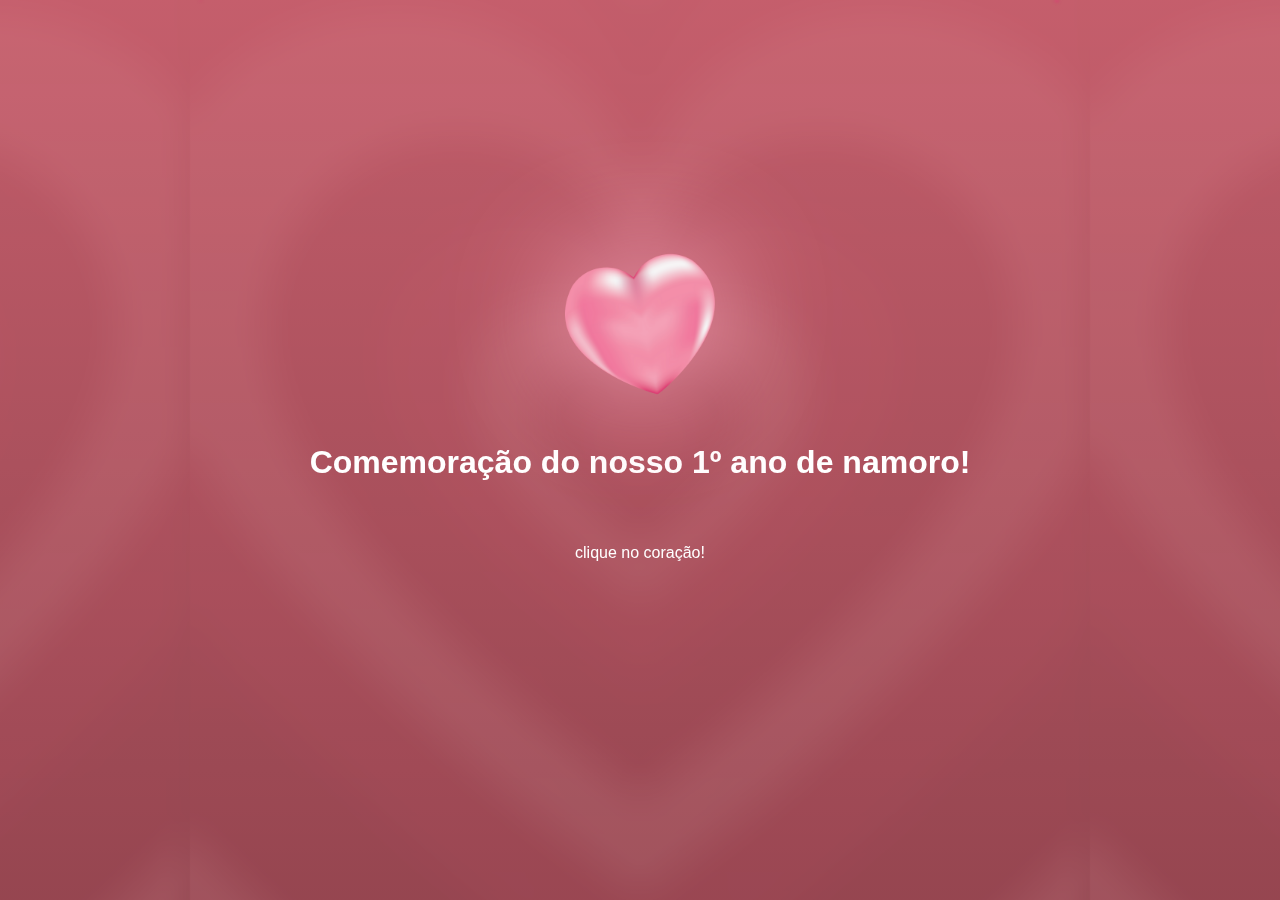
<file: 2107/index.html>
<!DOCTYPE html>
<html lang="en">

<head>
    <meta charset="UTF-8">
    <meta name="viewport" content="width=device-width, initial-scale=1.0">
    <title>Presente 💖</title>
    <link rel="shortcut icon" href="assets/fvicon.png" type="image/x-icon">
    <link rel="stylesheet" href="styles/style.css">
    <link rel="stylesheet" href="styles/animations.css">
    <link rel="preconnect" href="https://fonts.googleapis.com">
    <link rel="preconnect" href="https://fonts.gstatic.com" crossorigin>
    <link href="https://fonts.googleapis.com/css2?family=Dongle&family=Lobster&display=swap" rel="stylesheet">

    <style>
        body {

            height: 90vh;
            gap: 5vh;
            color: white;
            font-weight: 100;
            font-style: normal;

        }

        .flex {
            display: flex;
            align-items: center;
            justify-content: center;
            flex-direction: column;
        }

        button {
            transition: 0.1s;
            cursor: pointer;
            border-radius: 10px;
            color: white;
            border: none;
            background-color: rgba(255, 255, 255, 0.253);
            padding: 1vh;
            font-size: 5vh;
        }

        span {
            font-size: 40vw;
            text-shadow: 0 0 2vw #ffffff, 0 0 1vw #ffffff;
        }

        img {
            width: 50%;
            filter: drop-shadow(0 0 5vw #ffabc4);
        }

        h1 {
            width: 80%;
            text-align: center;
        }

        button:hover {
            transition: 0.3s;
            transform: scale(1.1);
        }

        button:active {
            background-color: rgba(255, 255, 255, 0.649);
        }

        #gift-box {
            width: 150px;
            cursor: pointer;
            transition: transform 0.2s ease-in-out;
        }

        #gift-box:hover {
            transform: scale(1.1);
        }

        .gift-pop {
            animation: gift-pop-animation 0.4s ease-out;
        }

        @keyframes gift-pop-animation {
            0% {
                transform: scale(1.1);
                /* Começa um pouco maior por causa do hover */
            }

            50% {
                transform: scale(1.25) translateY(-15px);
                /* Pula e aumenta de tamanho */
            }

            100% {
                transform: scale(1.1);
                /* Volta ao estado do hover */
            }
        }

        .particle {
            position: absolute;
            background-color: #ffffff;
            /* Cor de brilho/estrela */
            border-radius: 50%;
            pointer-events: none;
            z-index: 10;
            animation: fly-out 0.7s ease-out forwards; 
            z-index: 101; /* Garante que as partículas fiquem sobre o flash */
        }

        @keyframes fly-out {
            from {
                opacity: 1;
                transform: scale(1);
            }

            to {
                opacity: 0;
                transform: scale(0) translate(var(--x), var(--y));
            }
        }

        .fade-out {
            animation: fadeOut 1s forwards;
        }

        @keyframes fadeOut {
            from {
                opacity: 1;
            }

            to {
                opacity: 0;
                visibility: hidden;
            }
        }

        .screen-flash {
            position: fixed;
            top: 0;
            left: 0;
            width: 100%;
            height: 100%;
            background-color: white;
            z-index: 100; /* Acima de tudo, exceto as partículas */
            pointer-events: none;
            animation: flash-animation 0.4s ease-out;
        }

        @keyframes flash-animation {
            0% { opacity: 0; }
            50% { opacity: 0.25; } /* Pico do brilho */
            100% { opacity: 0; }
            }
        }
    </style>
</head>

<body class="flex">
    <!-- DIV PARA EMOJIS FUNCIONAREM SEMPRE -->
    <div id="emoji-container"></div>
    <!--  -->
    <img src="assets/heart.png" alt="Presente em forma de coração" id="gift-box">
    <h1>Comemoração do nosso 1º ano de namoro!</h1>
    <p style="margin-top: 2vh;" id="click-counter">clique no coração!</p>
    <script>
        function createEmoji() {
            const emoji = document.createElement('div');
            emoji.classList.add('emoji');
            emoji.innerText = '💗';

            const container = document.getElementById('emoji-container');
            container.appendChild(emoji);

            const size = Math.random() * 40 + 20;
            emoji.style.left = Math.random() * window.innerWidth + 'px';
            emoji.style.fontSize = size + 'px';
            emoji.style.animationDuration = Math.random() * 5 + 2 + 's';

            setTimeout(() => emoji.remove(), 10000);
        }
        setInterval(createEmoji, 300);

        const gift = document.getElementById('gift-box');
        const counterText = document.getElementById('click-counter');
        let clickCount = 0;
        const clicksNeeded = 3;

        function createParticles() {
            const giftBox = gift.getBoundingClientRect();
            const centerX = giftBox.left + giftBox.width / 2;
            const centerY = giftBox.top + giftBox.height / 2;

            for (let i = 0; i < 20; i++) { // Cria 20 partículas
                const particle = document.createElement('div');
                particle.classList.add('particle');
                document.body.appendChild(particle);

                const size = Math.random() * 8 + 4; // Tamanho da partícula: 4px a 12px
                particle.style.width = `${size}px`;
                particle.style.height = `${size}px`;
                particle.style.left = `${centerX}px`;
                particle.style.top = `${centerY}px`;

                // Direção e distância aleatórias para a partícula
                const angle = Math.random() * 360;
                const distance = Math.random() * 80 + 50;
                const x = Math.cos(angle * (Math.PI / 180)) * distance;
                const y = Math.sin(angle * (Math.PI / 180)) * distance;

                particle.style.setProperty('--x', `${x}px`);
                particle.style.setProperty('--y', `${y}px`);

                // Remove a partícula após a animação
                setTimeout(() => {
                    particle.remove();
                }, 700); // Mesma duração da animação fly-out
            }
        }

        gift.addEventListener('click', (event) => {
            if (clickCount >= clicksNeeded) {
                return; // Impede mais cliques durante a transição
            }

            clickCount++;
            const clicksRemaining = clicksNeeded - clickCount;

            // Força o reinício da animação
            gift.classList.remove('gift-pop');
            void gift.offsetWidth;
            gift.classList.add('gift-pop');

            createParticles();

            // Adiciona o efeito de flash na tela
            const flash = document.createElement('div');
            flash.classList.add('screen-flash');
            document.body.appendChild(flash);
            setTimeout(() => flash.remove(), 400); // Remove o flash após a animação

            if (clicksRemaining > 0) {
                counterText.textContent = `Mais ${clicksRemaining} clique${clicksRemaining > 1 ? 's' : ''}!`;
            } else {
                counterText.textContent = 'Abrindo o presente...';
            }
            counterText.style.opacity = '1';

            if (clickCount >= clicksNeeded) {
                setTimeout(() => { // Espera a animação de clique terminar
                    document.body.classList.add('fade-out');
                }, 500);
                setTimeout(() => { // Redireciona durante o fade-out
                    window.location.href = 'home/';
                }, 1000); // Duração do fade-out é 1s
            }
        });

        gift.addEventListener('animationend', () => {
            gift.classList.remove('gift-pop');
        });
    </script>
</body>

</html>
</file>
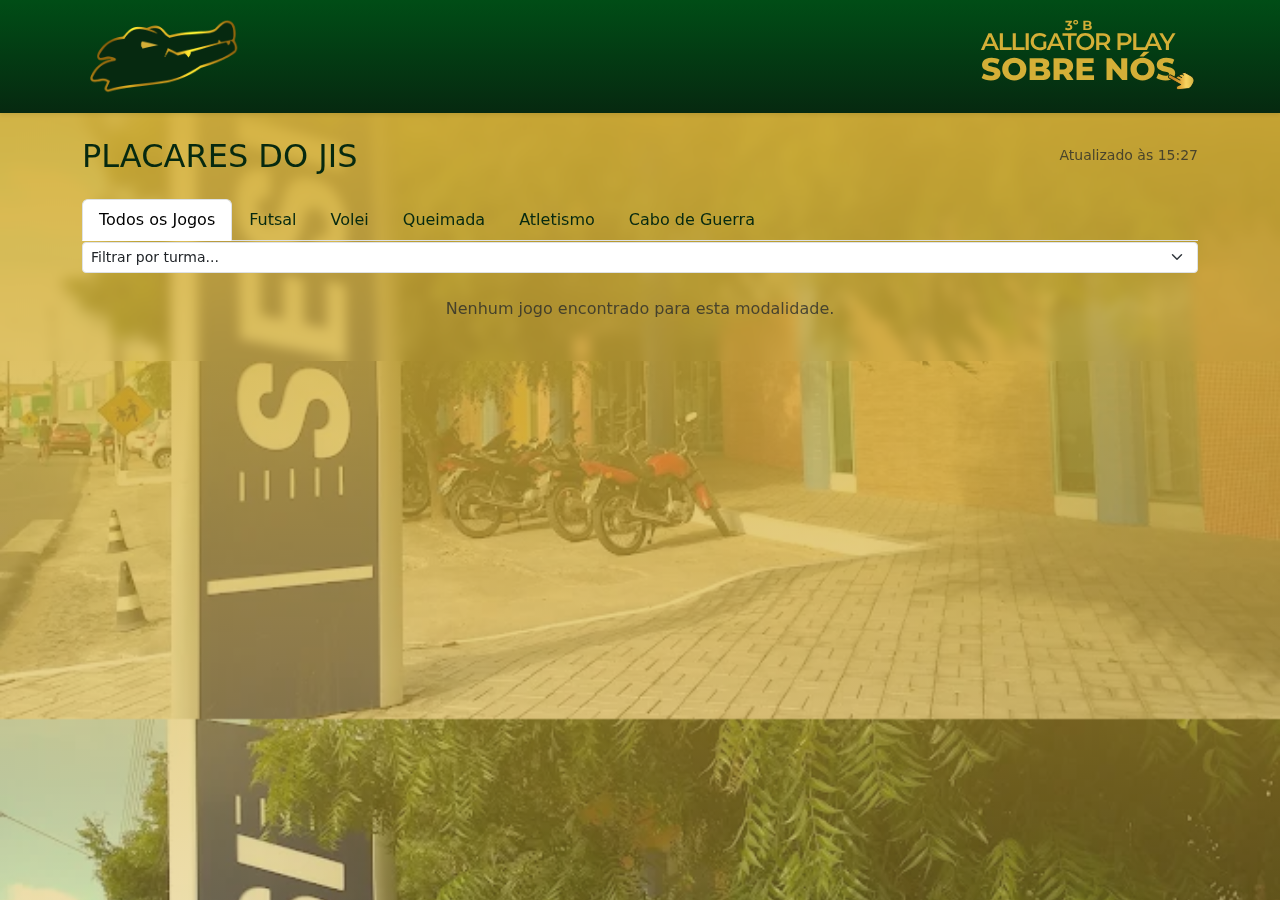
<file: alligator-play/index.html>
<!DOCTYPE html>
<html lang="pt-br">

<head>
    <meta charset="UTF-8">
    <meta name="viewport" content="width=device-width, initial-scale=1.0">
    <title>AlligatorPlay - PLACARES DO JIS</title>

    <link href="https://cdn.jsdelivr.net/npm/bootstrap@5.3.3/dist/css/bootstrap.min.css" rel="stylesheet">
    <link rel="shortcut icon" href="assets/img/croc.png" type="image/x-icon">
    <link rel="stylesheet" href="assets/css/style.css">
</head>

<body>

    <nav class="navbar navbar-dark bg-primary shadow-sm">
        <div class="container">
            <img style="height: 100%;" class="croc" src="assets/img/croc.png" alt="">
            <a href="sobre-nos.html"><img style="height: 100%;" class="about" src="assets/img/about.svg" alt=""></a>
        </div>
    </nav>

    <main class="container py-4 flex-grow-1 ">
        <div class="d-flex justify-content-between align-items-center mb-4 flex-wrap">
            <h1 class="h2 mb-0">PLACARES DO JIS</h1>

            <div id="last-updated" class="text-muted small mt-2 mt-md-0 ms-md-auto"></div>
        </div>

        <ul class="nav nav-tabs  d-none d-md-flex" id="modalidades-tab" role="tablist">
            <li class="nav-item" role="presentation">
                <button class="nav-link active" data-modalidade="todos" type="button">Todos os Jogos</button>
            </li>
            <li class="nav-item" role="presentation">
                <button class="nav-link" data-modalidade="futsal" type="button">Futsal</button>
            </li>
            <li class="nav-item" role="presentation">
                <button class="nav-link" data-modalidade="volei" type="button">Volei</button>
            </li>
            <li class="nav-item" role="presentation">
                <button class="nav-link" data-modalidade="queimada" type="button">Queimada</button>
            </li>
            <li class="nav-item" role="presentation">
                <button class="nav-link" data-modalidade="atletismo" type="button">Atletismo</button>
            </li>
            <li class="nav-item" role="presentation">
                <button class="nav-link" data-modalidade="cabo_de_guerra" type="button">Cabo de Guerra</button>
            </li>
        </ul>
        <div id="last-updated" class="text-muted small"></div>
        <div class="d-md-none">
            <label for="modalidades-select" class="form-label">Selecione a modalidade:</label>
            <select class="form-select" id="modalidades-select">
                <option value="todos" selected>Todos os Jogos</option>
                <option value="futsal">Futsal</option>
                <option value="volei">Voleibol</option>
                <option value="queimada">Queimada</option>
                <option value="atletismo">Atletismo</option>
                <option value="cabo_de_guerra">Cabo de Guerra</option>
            </select>
        </div>
        <select class="form-select form-select-sm" id="turma-filter-select">
            <option value="todas" selected>Filtrar por turma...</option>
        </select>
        


        <div id="cards-container" class="row g-4 pt-4">
        </div>
    </main>

    <script src="https://cdn.jsdelivr.net/npm/bootstrap@5.3.3/dist/js/bootstrap.bundle.min.js"></script>
    <script type="module" src="assets/js/main.js"></script>

</body>

</html>
</file>
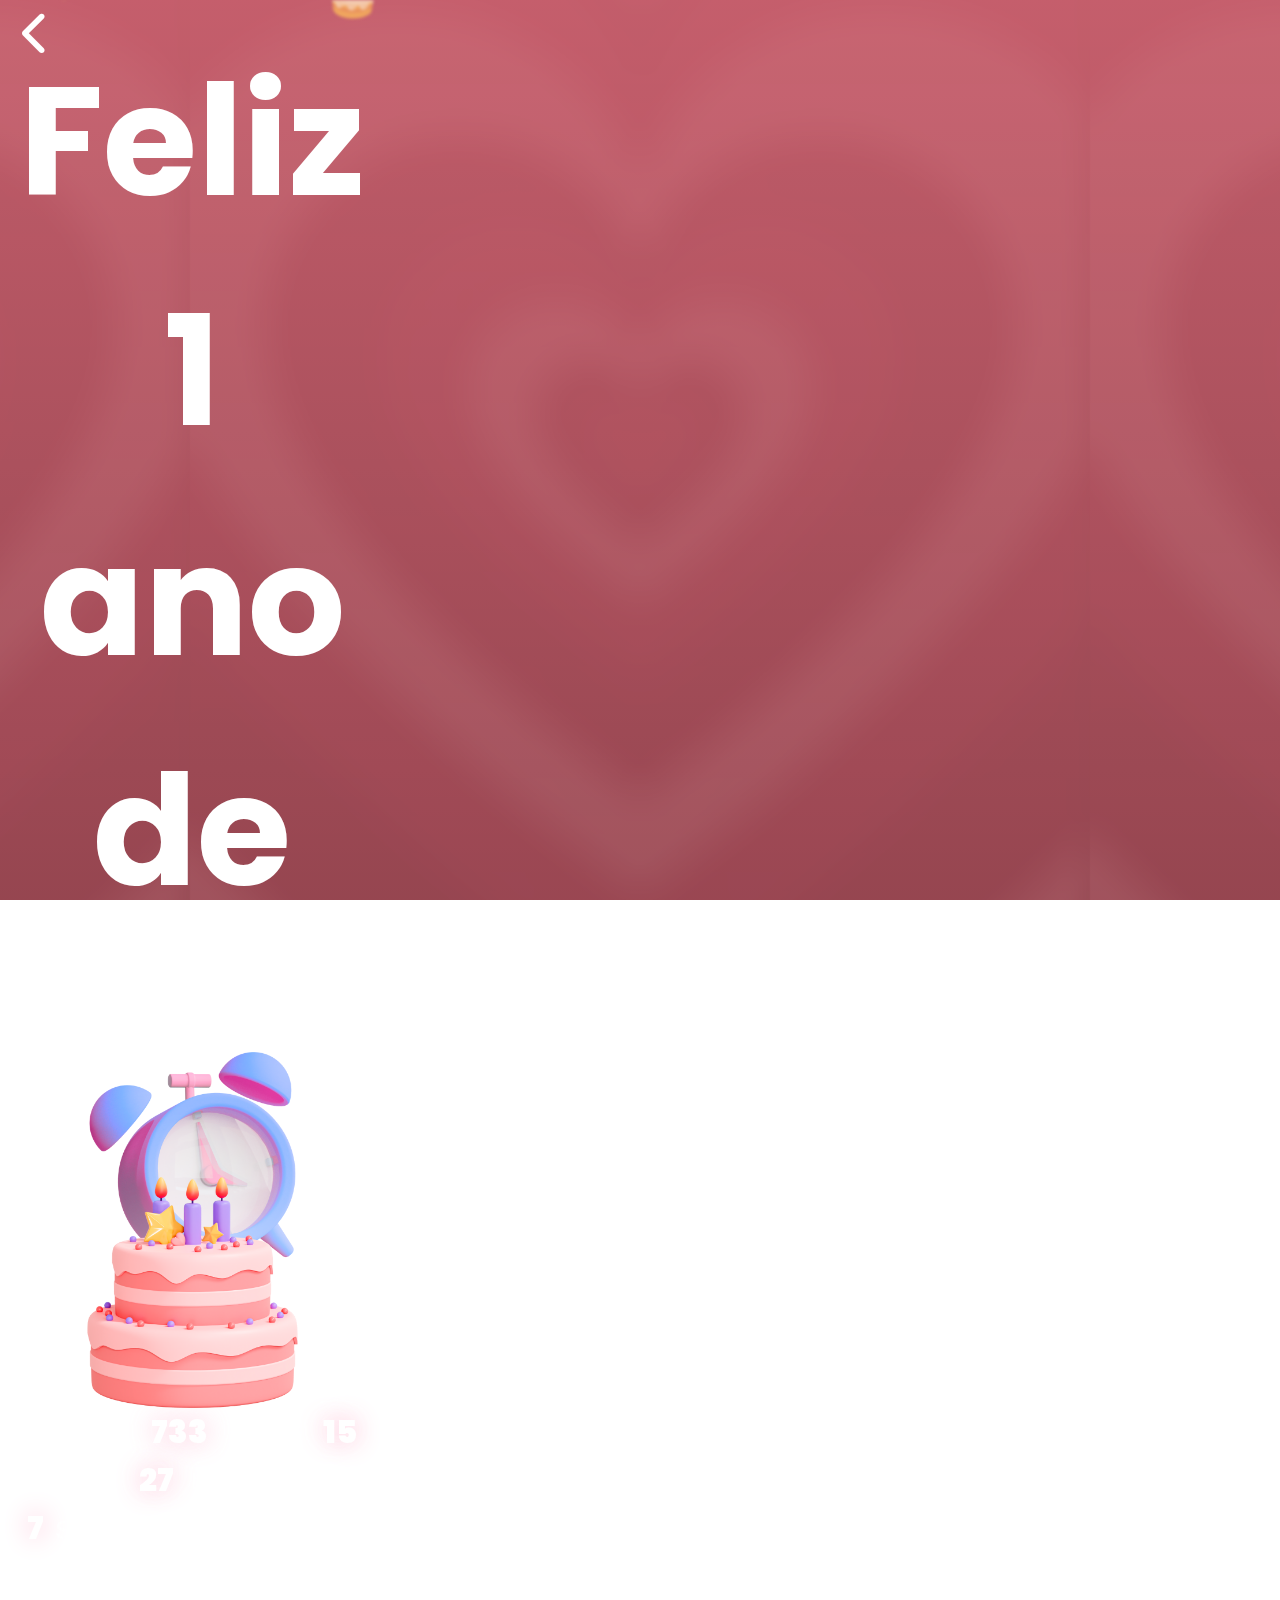
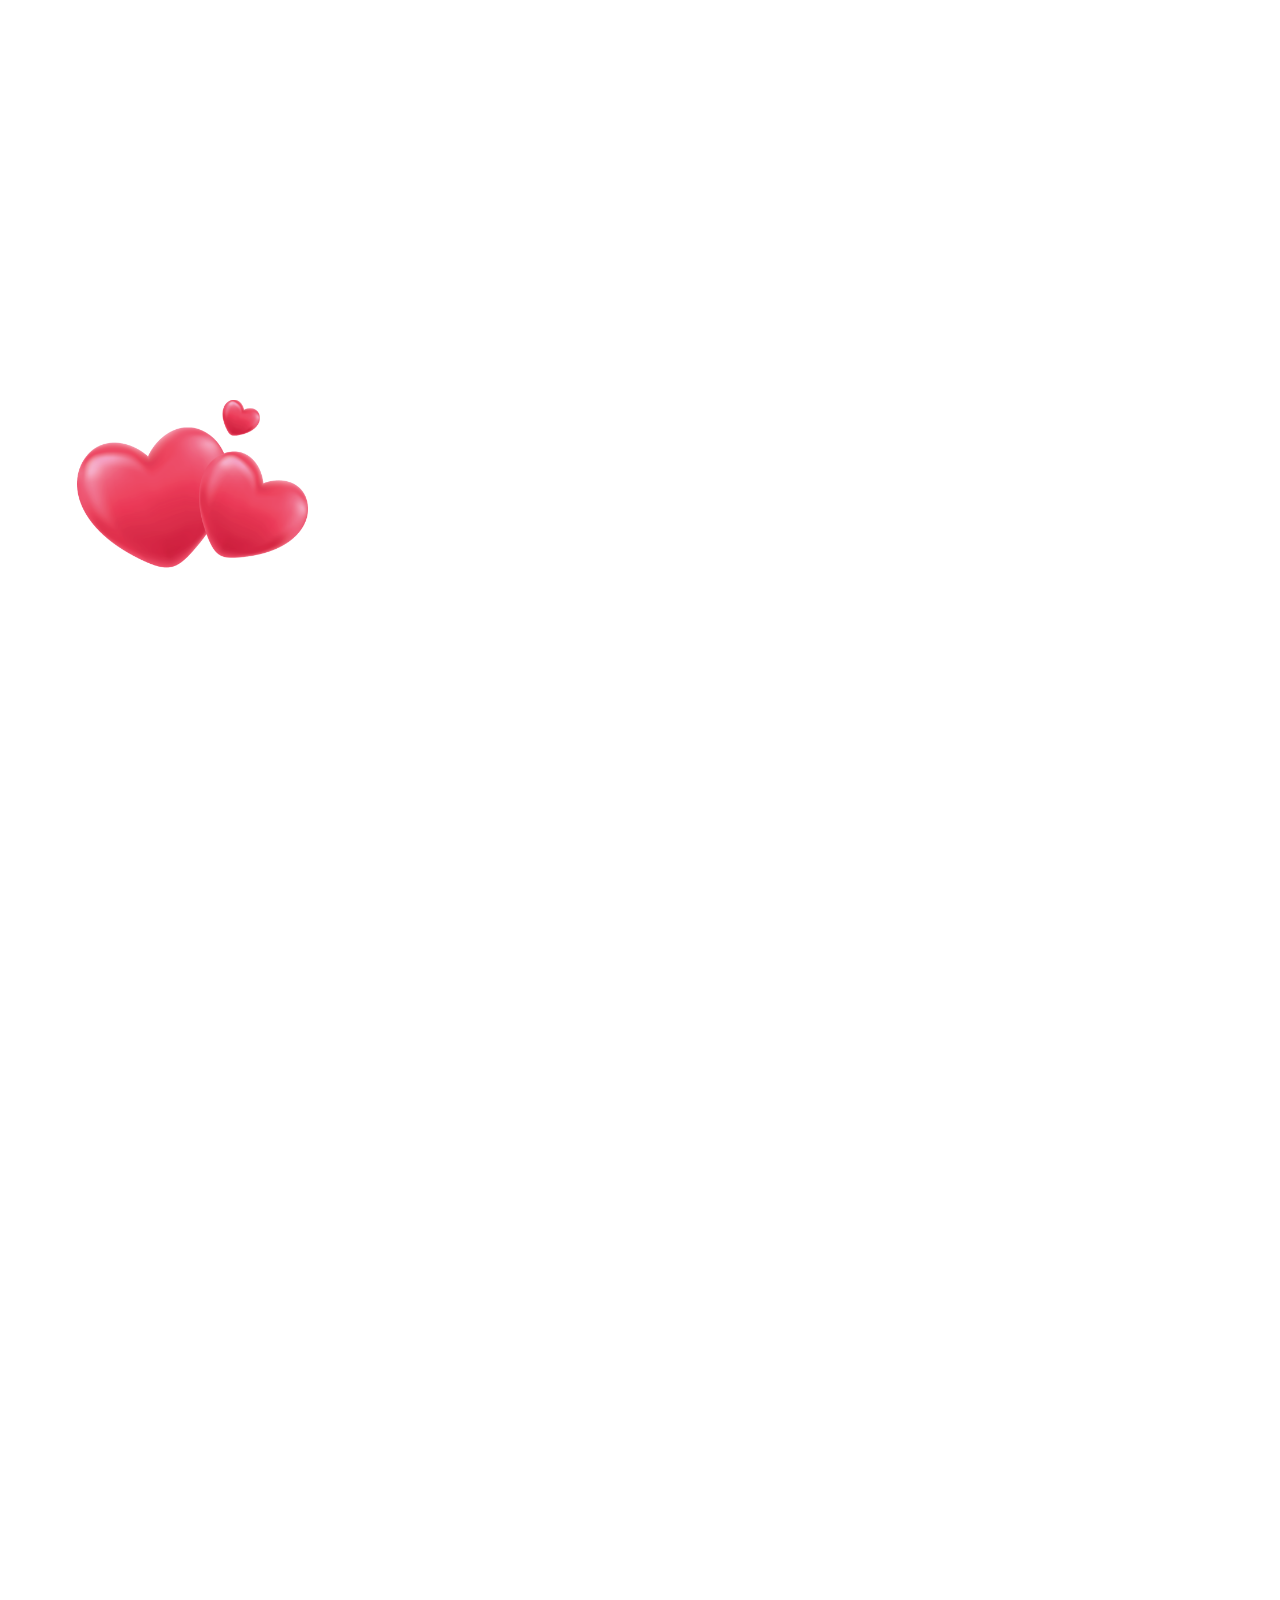
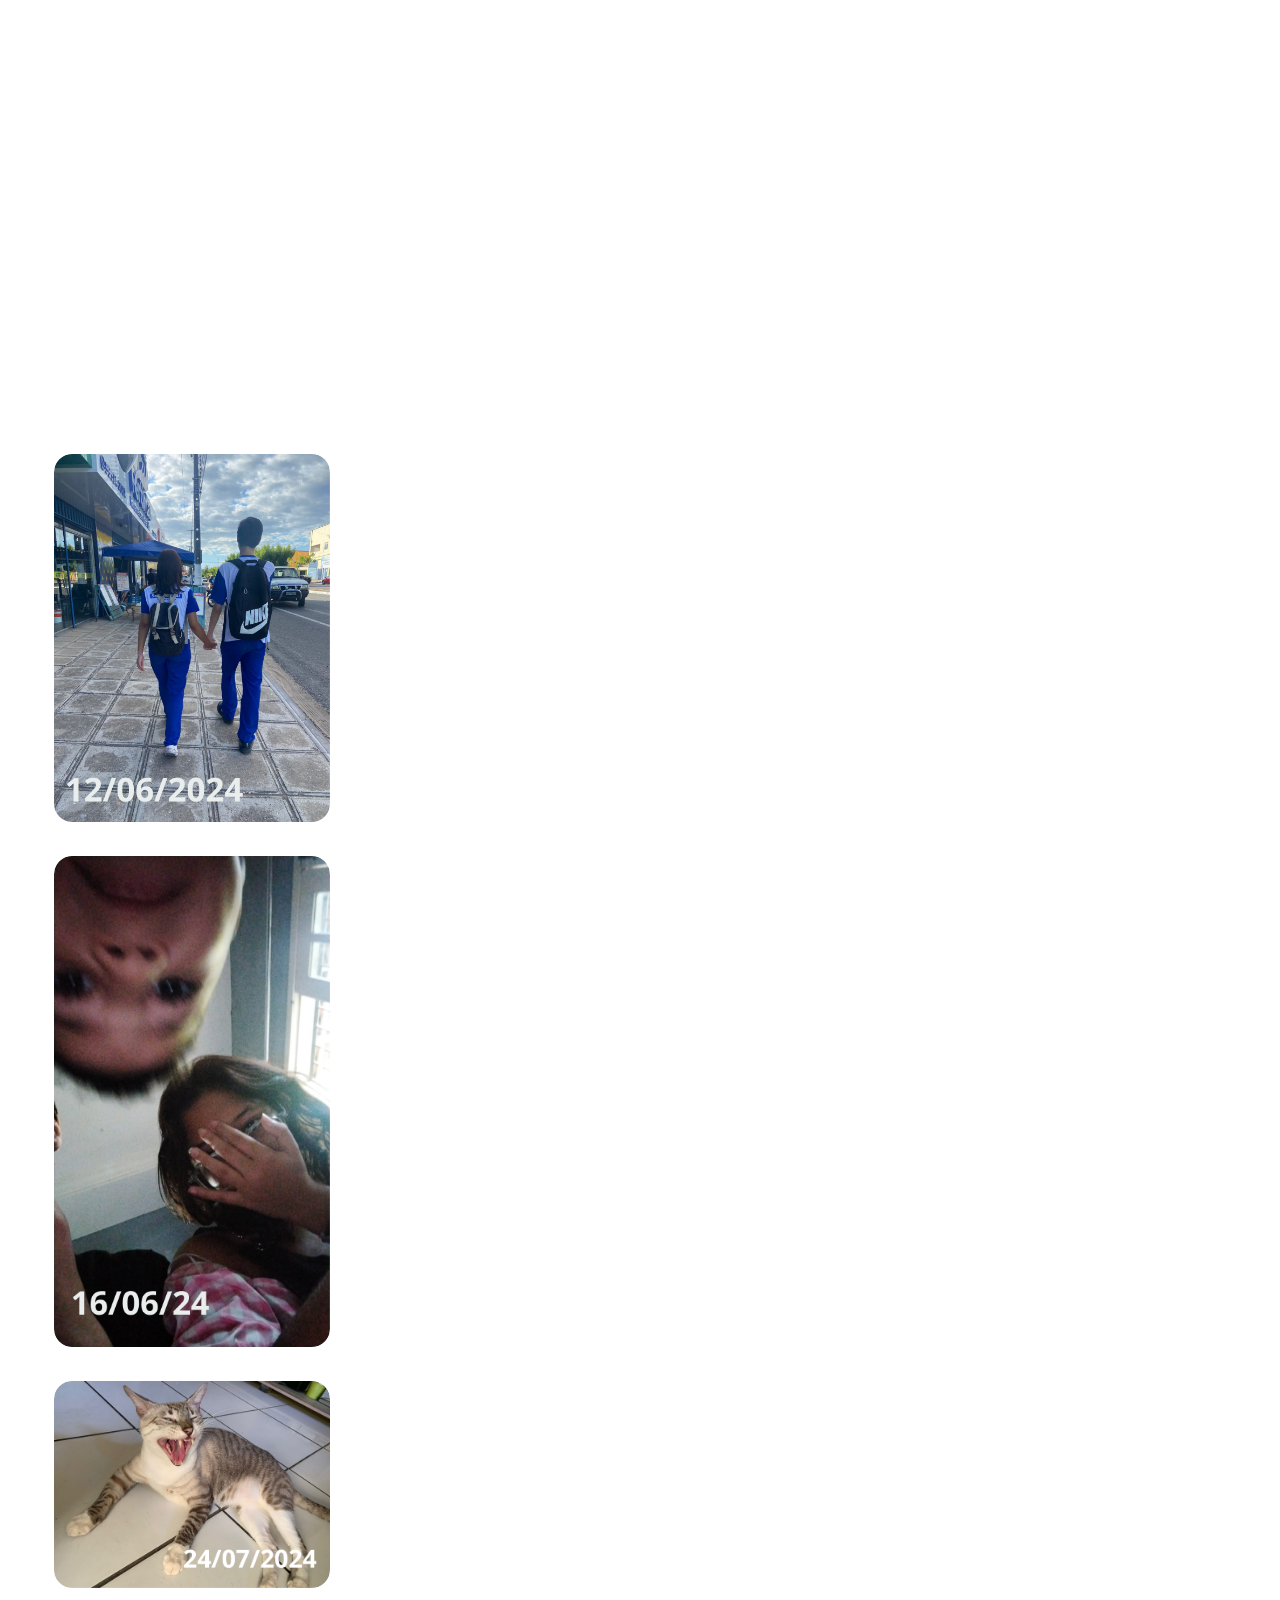
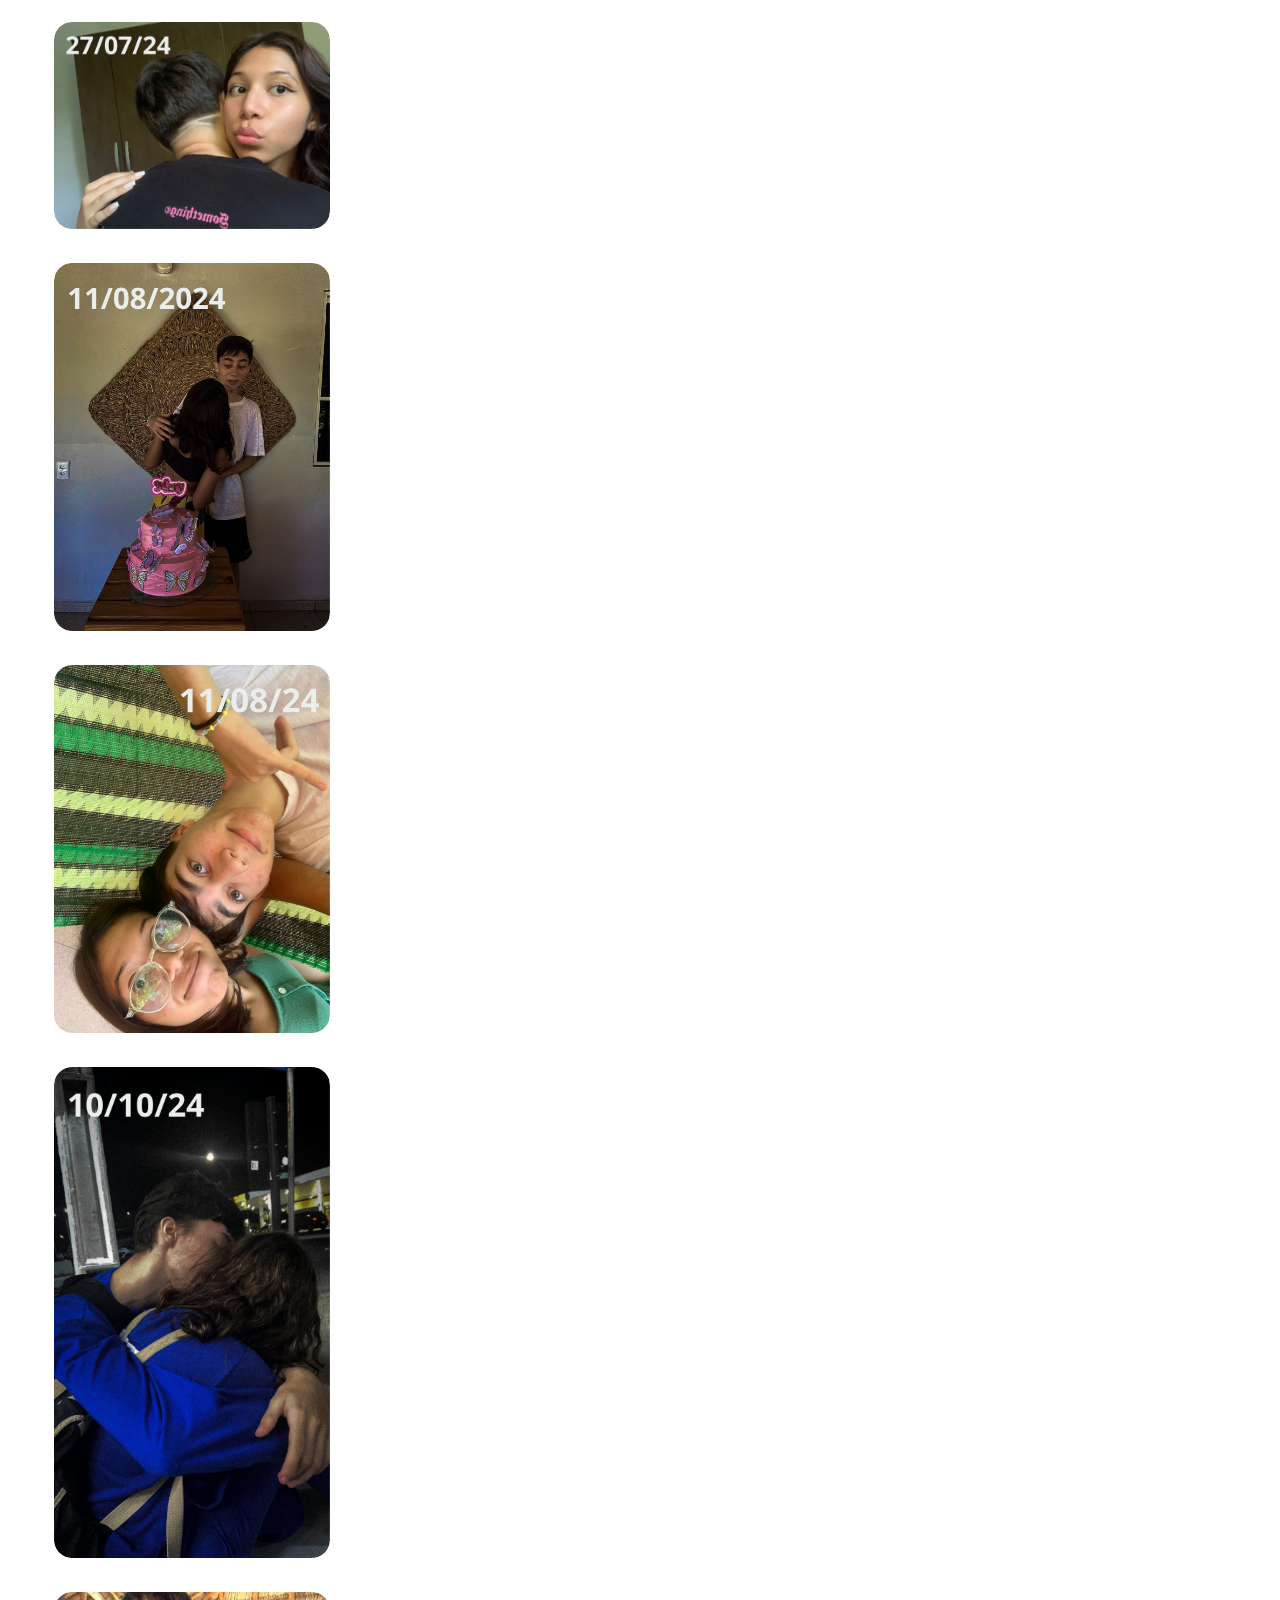
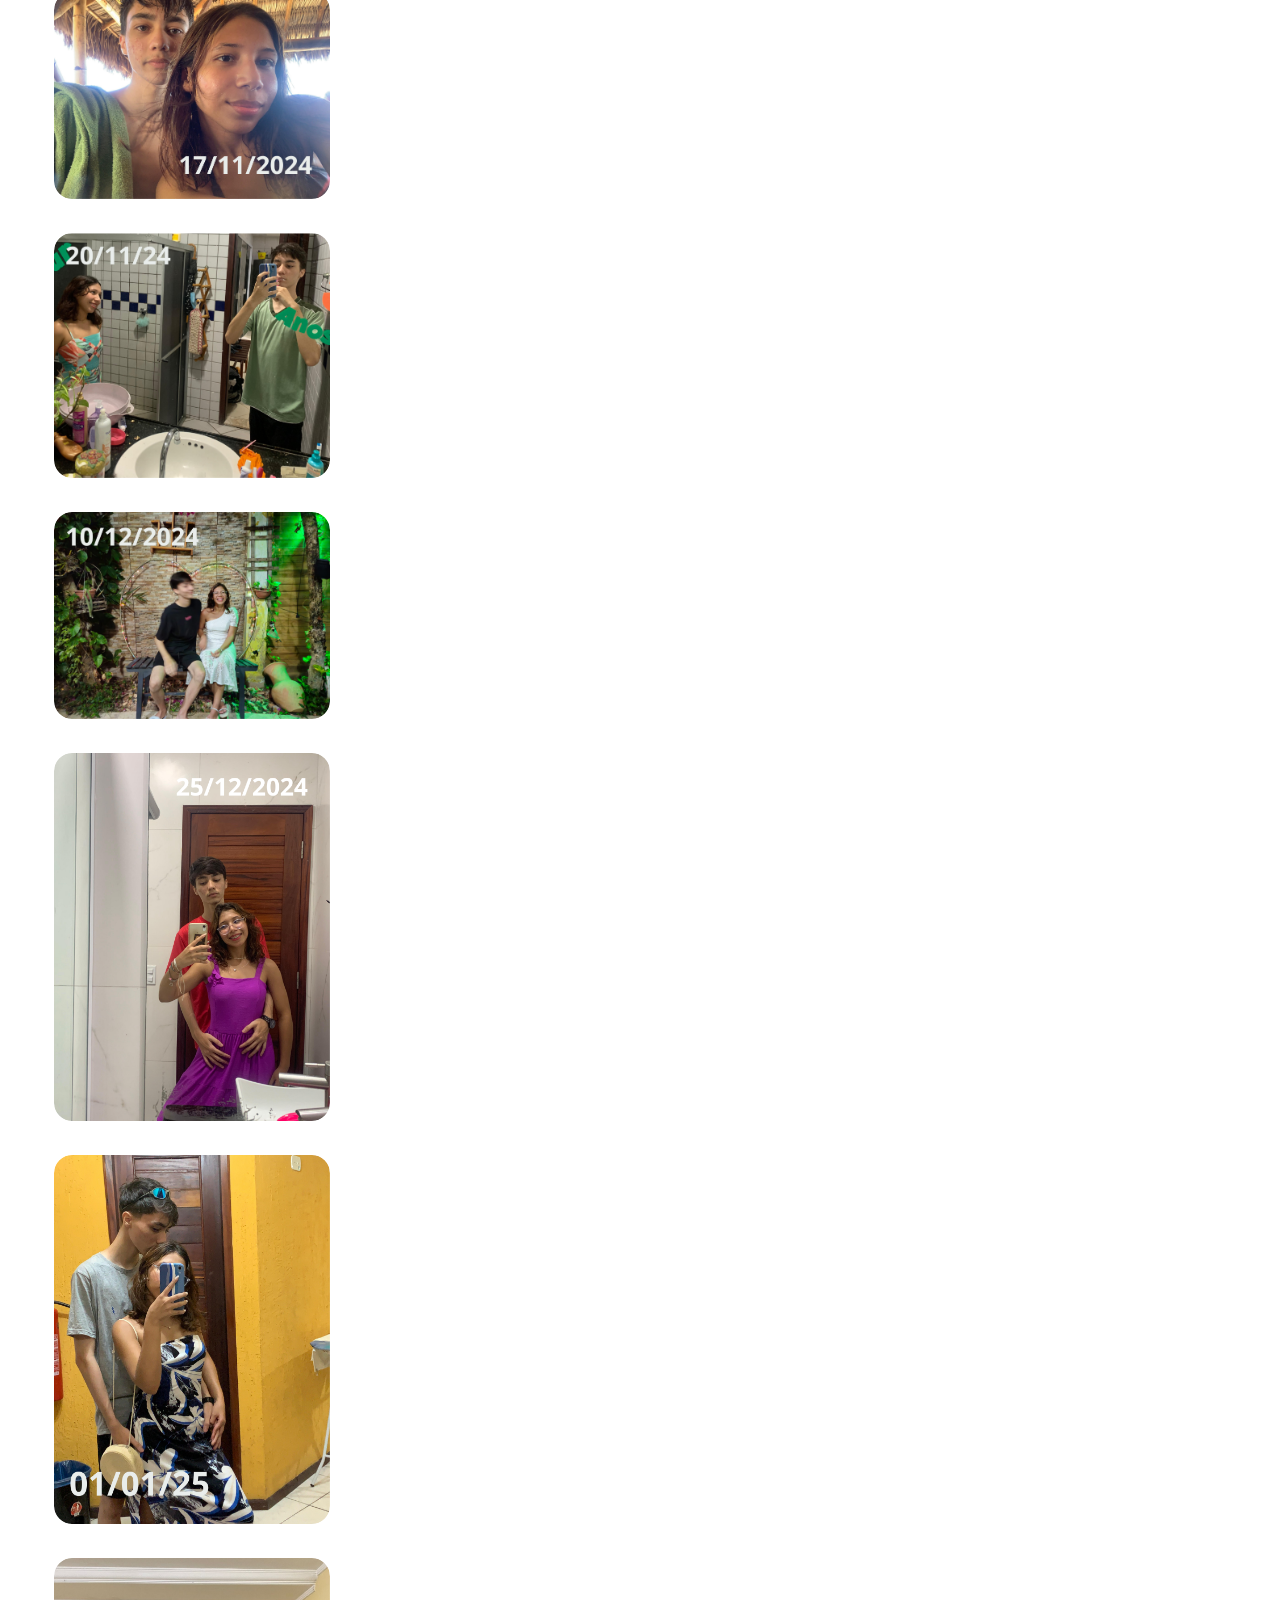
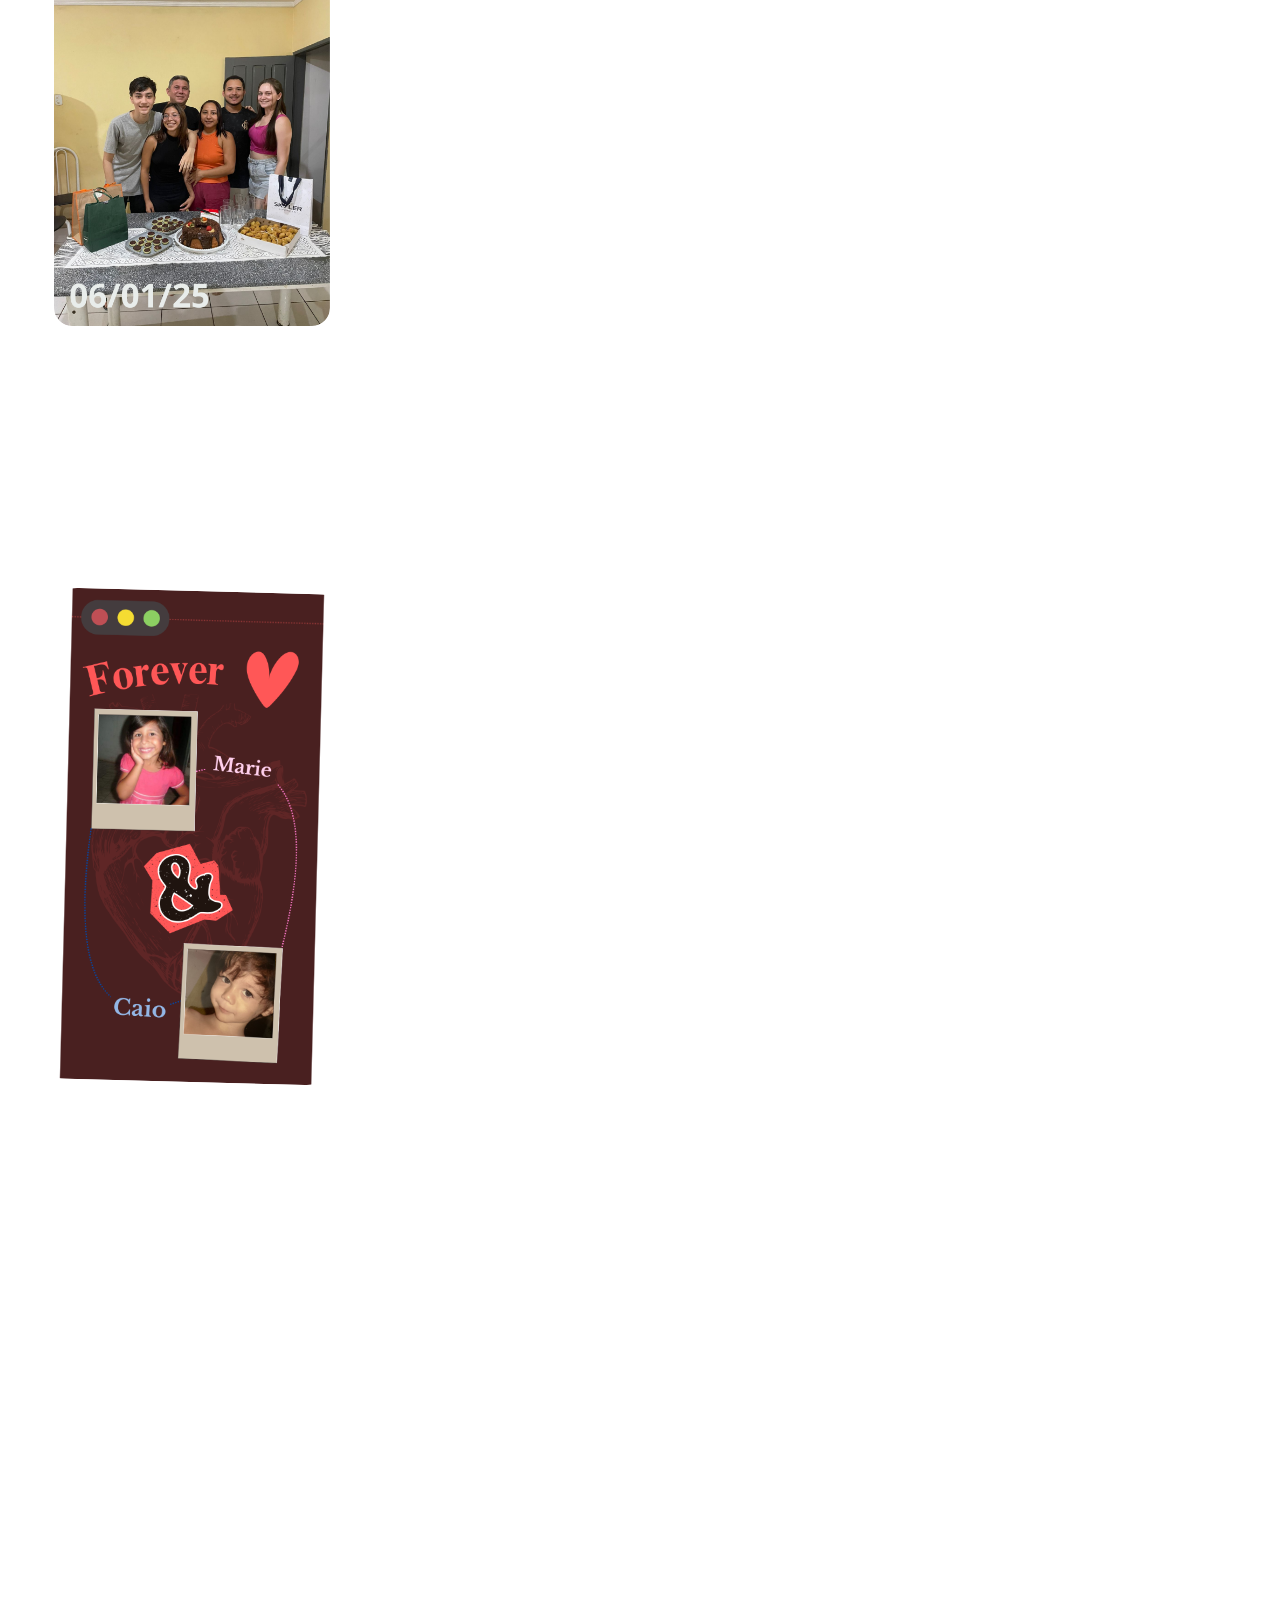
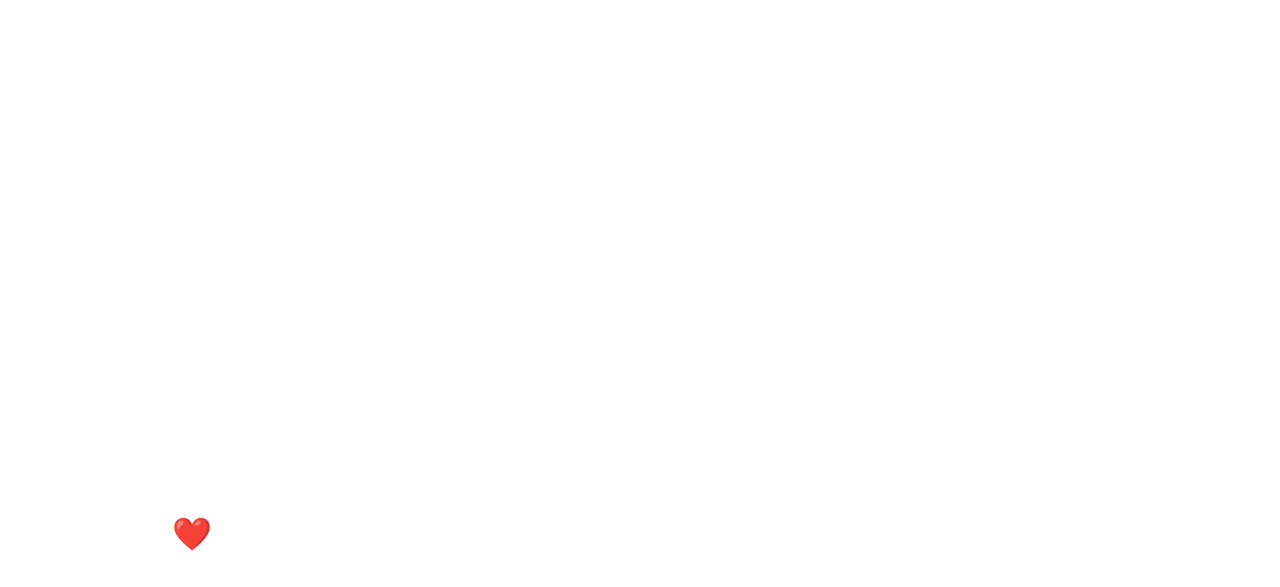
<file: 2107/home/index.html>
<!DOCTYPE html>
<html lang="en">

<head>
    <meta charset="UTF-8">
    <meta name="viewport" content="width=device-width, initial-scale=1.0">
    <title>Feliz 1 ano de namoro! 💖</title>
    <link rel="shortcut icon" href="../assets/fvicon.png" type="image/x-icon">
    <link rel="stylesheet" href="../styles/animations.css">
    <link rel="stylesheet" href="../styles/style.css">
    <link rel="stylesheet" href="../styles/styles.css">
    <!-- FONT -->
     <link rel="preconnect" href="https://fonts.googleapis.com">
<link rel="preconnect" href="https://fonts.gstatic.com" crossorigin>
<link href="https://fonts.googleapis.com/css2?family=Poppins:ital,wght@0,100;0,200;0,300;0,400;0,500;0,600;0,700;0,800;0,900;1,100;1,200;1,300;1,400;1,500;1,600;1,700;1,800;1,900&display=swap" rel="stylesheet">
    <!-- AWESOME -->
    <link rel="stylesheet" href="https://cdnjs.cloudflare.com/ajax/libs/font-awesome/6.7.2/css/all.min.css">
</head>

<body>
    <!-- Barra de Progresso para a seção Mosaico -->
    <div id="mosaico-timeline-container">
        <div id="mosaico-timeline-bar"></div>
    </div>

    <div class="container">
        <!-- DIV PARA EMOJIS FUNCIONAREM SEMPRE -->
        <div id="emoji-container"></div>
        <!--  -->
        <div class="page snap f-space-ev" data-emojis="💗,🥳,🎂,🎉">
            <a href="../index.html"><button style="position: absolute; left: 0; top: 0; margin-left: 1vw;"
                    class="button"><i class="	fas fa-chevron-left "></i></button></a>
            <h1 class="text-c typer" id="typer"></h1>
            <img src="../assets/cake.png" alt="" class="w-70" style="filter: drop-shadow(0 0 10vh #ffffff);">
        </div>
        <div class="page snap f-space-ev" data-emojis="⏳,💗,❤️‍🩹,🕑">
            <img src="../assets/clock.png" alt="" class="w-70">
            <h1 id="contador"></h1>
        </div>
        <div class="page snap f-space-ev" data-emojis="💞">
            <img src="../assets/heartache.png" alt="" class="w-70">
            <h1 class="text-j" style="font-weight: 400;">Só tenho a te agradecer por tudo de bom que nos aconteceu...</h1>
        </div>
        <div class="snap page f-center text-c" data-emojis="🧿,🥹,💗,🌹,📸" style="gap: 5vh">
            <h1 style="font-size: 13vw;">Agora um pouco da nossa história:</h1>
            <i class="fas fa-angle-double-down" style="font-size: 10vw;"></i>
        </div>
        <div class="snap mosaico">
            <section>
                <div class="">
                    <img src="../assets/mosaico/1206.png" alt="">
                </div>
                
                <div class="">
                    <img src="../assets/mosaico/1606.png" alt="">
                </div>
                
                <div class="">
                    <img src="../assets/mosaico/2407.png" alt="">
                </div>
                
                <div class="">
                    <img src="../assets/mosaico/2707.png" alt="">
                </div>
                
                <div class="">
                    <img src="../assets/mosaico/1108.png" alt="">
                </div>
                
                <div class="">
                    <img src="../assets/mosaico/1108-1.png" alt="">
                </div>
                
                <div class="">
                    <img src="../assets/mosaico/1010.png" alt="">
                </div>
                
                <div class="">
                    <img src="../assets/mosaico/1711.png" alt="">
                </div>
                
                <div class="">
                    <img src="../assets/mosaico/2011.png" alt="">
                </div>
                
                <div class="">
                    <img src="../assets/mosaico/1012.png" alt="">
                </div>
                
                <div class="">
                    <img src="../assets/mosaico/2512.png" alt="">
                </div>
                

                <div class="">
                    <img src="../assets/mosaico/010125.png" alt="">
                </div>
                
                <div class="">
                    <img src="../assets/mosaico/060125.png" alt="">
                </div>
            </section>
        </div>
        <div class="page snap f-center" >
            <img src="../assets/forever.png" style="width: 100%; border-radius: 5vh; transform: rotate(1.5deg);" alt="">
        </div>
        <div class="snap page f-center text-c" data-emojis="🧿,🥹,💗,🌹,📸" style="gap: 5vh">
            <h1 style="font-size: 13vw;">Obrigado por tanto amor!</h1>
            <h1>❤️</h1>
        </div>
    </div>
    <script src="../script/bar.js"></script>
    <script src="../script/script.js"></script>
    <script src="../script/emojirain.js"></script>
</body>

</html>
</file>
<file: 2107/styles/style.css>
* {
    margin: 0;
}

html {
    scroll-snap-type: y mandatory;
}

.snap {
    scroll-snap-align: start;
}

body {
    height: 100vh;
    color: white;
    box-sizing: border-box;
    align-items: center;
    justify-content: center;
    
    font-family: 'Poppins', sans-serif;
}

/* Simula background-attachment: fixed para iOS */
body::before {
    content: '';
    position: fixed; /* Fixa o pseudo-elemento na viewport */
    top: 0;
    left: 0;
    right: 0;
    bottom: 0;
    background: linear-gradient(to bottom, #ff7d8ebe, #ff7d8e8e), url(../assets/background.png);
    background-position: center;
    background-size: 100vh; /* Mantém o tamanho original */
    z-index: -10; /* Garante que fique atrás do conteúdo */
}

.page {
    box-sizing: border-box;
    padding: 3vh;
    height: 100vh;

    div {

        background-color: rgba(255, 255, 255, 0.226);
        box-sizing: border-box;
        padding: 3vh;
        outline: 2px solid #ffffff; /* Contorno branco sólido com 2px de espessura */
        height: 100%;
        width: 100%;

    }
}

@media screen and (min-width:1000px) {
    .container {
        width: 30%;
    }
}

.mosaico {
    box-sizing: border-box;
    padding: 3vh;
    height: 100%;

    img {
        outline: 2px solid #ffffff; /* Contorno branco sólido com 2px de espessura */
        width: 100%;
        border-radius: 2vh;
    }

    section {
        
        border-radius: 3vh;
        display: flex;
        flex-direction: column;
        gap: 3vh;
        text-align: center;
        background-color: rgba(255, 255, 255, 0.226);
        box-sizing: border-box;
        padding: 3vh;
        outline: 2px solid #ffffff; /* Contorno branco sólido com 2px de espessura */
        height: 100%;
        width: 100%;

        div {
            text-align: start;
        }
    }
}
</file>
<file: 2107/styles/animations.css>
.emoji {
    position: absolute;
    top: -1vh;
    animation: fall linear infinite;
    opacity: 0.8;
    z-index: -1;
}

@keyframes fall {
    to {
        transform: translateY(100vh);
        opacity: 0;
    }
}

#batimento {
    animation: batimento 2s infinite;
    transform-origin: center;
    display: inline-block;
}

@keyframes batimento {
    0% {
        transform: scale(1);
    }

    14% {
        transform: scale(1.3);
    }

    28% {
        transform: scale(1);
    }

    42% {
        transform: scale(1.2);
    }

    70% {
        transform: scale(1);
    }

    100% {
        transform: scale(1);
    }
}

/* CSS PARA CHUVA DE EMOJIS */
#emoji-container {
    position: fixed;
    top: 0;
    left: 0;
    width: 100vw;
    height: 100vh;
    pointer-events: none;
    overflow: hidden;
    z-index: -1;
    filter: blur(1.5px);
    /* fica atrás de todo o conteúdo */
}

.emoji {
    position: absolute;
    top: -5vh;
    animation: fall linear infinite;
    opacity: 0.8;
    z-index: -1;
    pointer-events: none;
}

/* ANIMACAO PARA BOLO */
/* TYPERWRITER */
.typer{

    font-size: 12vw;
}
.typer::after {
  content: '|'; /* A barrinha */
  margin-left: 0;
  animation: piscar 0.7s infinite step-end;
  color: rgb(255, 255, 255); /* ou a cor que combinar com seu design */
  text-shadow: 0 0 2vh #ffffff;
}

@keyframes piscar {
  0%, 100% { opacity: 1; }
  50% { opacity: 0; }
}
/* ../styles/style.css ou ../styles/styles.css */

#mosaico-timeline-container {
  position: fixed; /* Mantém a barra fixa na tela durante o scroll */
  top: 0;
  left: 0;
  width: 100%;
  height: 3.5vh; /* Altura da barra de progresso */
  background-color: rgba(221, 221, 221, 0.438); /* Cor de fundo do contêiner (trilha) */
  z-index: 1000; /* Garante que fique por cima de outros elementos */
  display: none; /* Começa escondida, será mostrada via JS */
}

#mosaico-timeline-bar {
  height: 100%;
  width: 0%; /* Começa com largura 0% */
  background-color: #ffffff; /* Cor da barra de progresso (um rosa, por exemplo) */
  transition: width 0.1s linear; /* Transição suave ao atualizar a largura */
}
</file>
<file: alligator-play/assets/css/style.css>
/* assets/css/style.css */
:root {
    --bg-green: linear-gradient(to top, #062910, #004D16);
    --dark-green: #062910;
    --light-gold: #D4AF37;
}

.card .team-logo {
    width: 60px;
    height: 60px;
    object-fit: cover;
    border-radius: 50%;
    border: 2px solid #eee;
    background-color: #fff;
}

.active {
    background-color: var(--dark-green);
}

nav {
    background: var(--bg-green);
}

body {
    background: linear-gradient(to top, #d4af376b, #d4af37), url(../../assets/img/sesi.png);
    backdrop-filter: blur(6px);
    height: 100%;
    background-size: 100%;
    color: var(--dark-green);
    background-attachment: fixed;
}

@media screen and (max-width:1200px) {
    body {
        background-size: 1000%;
    }
}

.about {
    cursor: pointer;
}

.about:hover {
    transition: 0.1s;
    transform: scale(1.05);
}

.gold {
    color: var(--dark-green);
}

.nav-link {
    color: var(--dark-green);

}

.nav-link:hover {
    color: var(--light-gold);
    background-color: #062910;
}

.croc {
    width: 15%;
}

.score {
    font-size: 1.75rem;
    font-weight: 700;
}

#modalidades-tab .nav-link {
    cursor: pointer;
}

/* assets/css/style.css */
.card.display-date {
    color: var(--dark-green);
    font-size: 20%;
}

.parciais-volei {
    font-size: 0.8rem;
    /* Tamanho da fonte um pouco menor */
    color: #6c757d;
    /* Cor cinza padrão do Bootstrap */
}

/* assets/css/style.css */

.display-date {
    /* Tamanho grande para a data */
    font-weight: 700;
    /* Negrito */
    color: var(--dark-green);
    opacity: 0.8;
    /* Leve transparência para elegância */
    border: 2px solid rgba(255, 255, 255, 0.5);
    border-radius: 8px;
}
.nav-tabs{
    margin-bottom: 1px;
}
.selectes{
    padding: 1vh 0;
}
</file>
<file: 2107/styles/styles.css>
#contador {
    text-align: justify;
}

.f-center {
    display: flex;
    flex-direction: column;
    justify-content: center;
    align-items: center;
}

.f-space-ev {
    display: flex;
    flex-direction: column;
    justify-content: space-evenly;
    align-items: center;
}
.f-space-b{
    display: flex;
    flex-direction: column;
    justify-content: space-between;
    align-items: center;
}
.text-c {
    text-align: center;
}
.text-j{
    text-align: justify;
}
.text-s {
    text-align: start;
}

.w-70 {
    width: 70%;
}

.button {
    transition: 0.1s;
    cursor: pointer;
    border-radius: 10px;
    color: white;
    border: none;
    padding: 1vh;
    font-size: 5vh;
    background-color: transparent;
}
.numero{
    font-weight: 1000;
    color: rgb(255, 255, 255);
    text-shadow: 0 0 3vh rgb(255, 173, 200);
}
#contador{
    font-weight: 400;
    color: rgba(255, 255, 255, 0.658);
    
}
</file>
